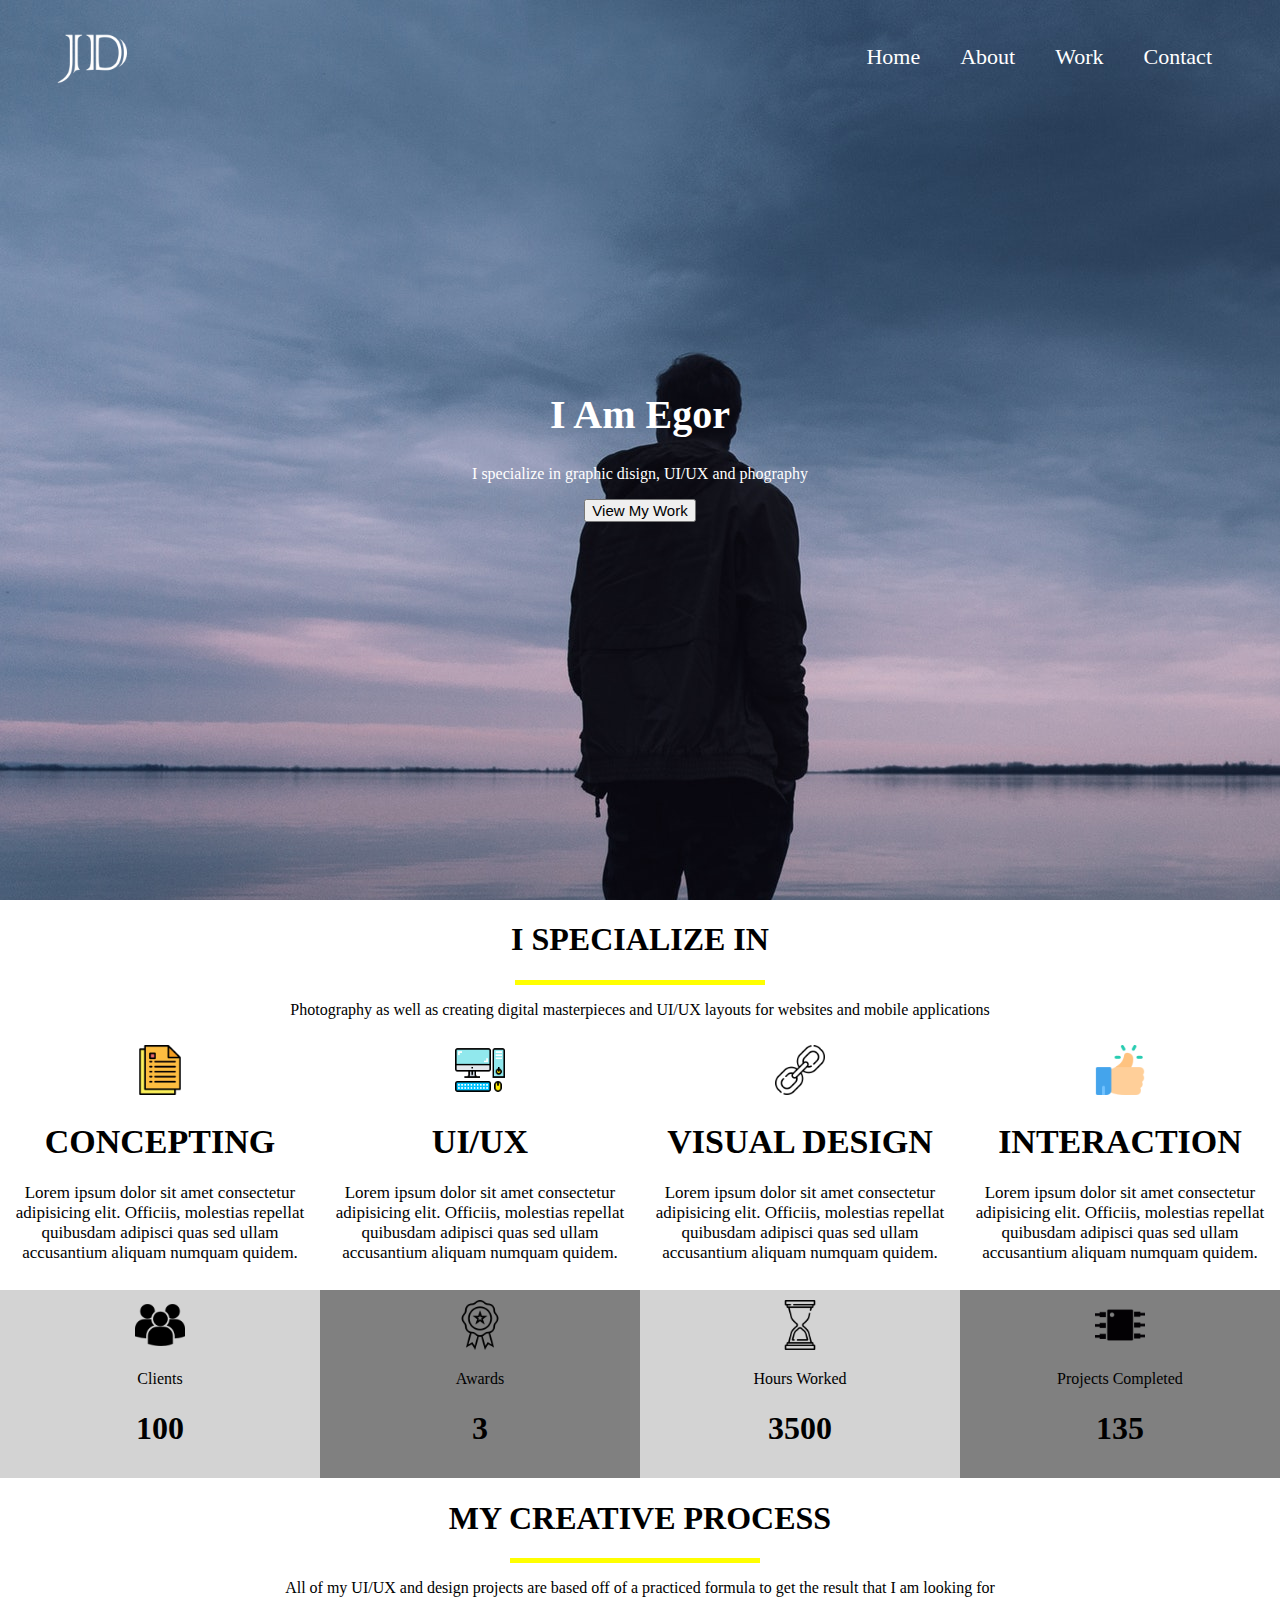
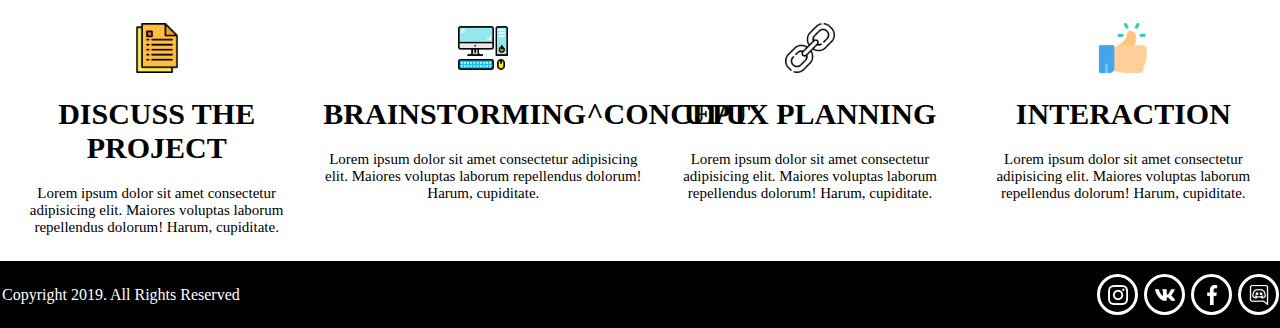
<file: index.html>
<!DOCTYPE html>
<html lang="en">

<head>
    <meta charset="UTF-8">
    <meta http-equiv="X-UA-Compatible" content="IE=edge">
    <meta name="viewport" content="width=device-width, initial-scale=1.0">
    <title>Document</title>
    <link rel="stylesheet" href="style.css">
</head>

<body>
    <div class="wow ">
        <div class="container">
            <div class="nav ">
                <div class="logo">
                    <img class="i" src="img/logo.png">
                </div>
                <div class="links">
                    <ul>
                        <li><a href="#">Home</a></li>
                        <li><a href="about.html">About</li>
                        <li><a href="work.html">Work</a></li>
                        <li><a href="contact.html">Contact</a></li>
                    </ul>
                </div>
            </div>
        </div>
        <div class="gross">
            <div>

                <h1 class="h">
                    I Am Egor
                </h1>

                <p>I specialize in graphic disign, UI/UX and phography</p>
                <button><a class="d" href="#">View My Work</button></a>
            </div>
        </div>
    </div>
    <div class="uspexi">
        <div>
            <div>
                <h1> I SPECIALIZE IN
                </h1>

            </div>
            <div class="polosa1"></div>


            <p>Photography as well as creating digital masterpieces and UI/UX layouts for websites and mobile
                applications</p>
        </div>
    </div>
    <div class="pods4">
        <div class="s4">
            <img src="img/document.png">
            <h1>CONCEPTING</h1>
            <p>Lorem ipsum dolor sit amet consectetur adipisicing elit. Officiis, molestias repellat quibusdam adipisci
                quas sed ullam accusantium aliquam numquam quidem.
            </p>
        </div>

        <div class="s4">
            <img src="img/desktop-computer.png">
            <h1>UI/UX</h1>
            <p>Lorem ipsum dolor sit amet consectetur adipisicing elit. Officiis, molestias repellat quibusdam adipisci
                quas sed ullam accusantium aliquam numquam quidem.
            </p>
        </div>


        <div class="s4">
            <img src="img/link.png">
            <h1>VISUAL DESIGN</h1>
            <p>Lorem ipsum dolor sit amet consectetur adipisicing elit. Officiis, molestias repellat quibusdam adipisci
                quas
                sed ullam accusantium aliquam numquam quidem.

            </p>
        </div>

        <div class="s4">
            <img src="img/like.png">
            <h1>INTERACTION</h1>
            <p>Lorem ipsum dolor sit amet consectetur adipisicing elit. Officiis, molestias repellat quibusdam adipisci
                quas
                sed ullam accusantium aliquam numquam quidem.
            </p>
        </div>


    </div>

    <div>
        <div class="pods4">
            <div class="s1">
                <img src="img/silhouette-mehrerer-benutzer.png">
                <p>Clients</p>
                <h1>100</h1>
            </div>
            <div class="s2">
                <img src="img/medaille.png">
                <p>Awards</p>
                <h1>3</h1>

            </div>
            <div class="s1">
                <img src="img/sanduhr.png">
                <p>Hours Worked</p>
                <h1>3500</h1>
            </div>
            <div class="s2">
                <img src="img/free-icon-integrated-circuit-1615.png">
                <p>Projects Completed</p>
                <h1>135</h1>

            </div>
        </div>
    </div>
    <div class="uspexi">
        <div>
            <div>
                <h1> MY CREATIVE PROCESS
                </h1>

            </div>
            <div class="polosa1"></div>


            <p>All of my UI/UX and design projects are based off of a practiced formula to get the result that I am
                looking for</p>
        </div>
    </div>
    <div class="pods4">
        <div class="wers">
            <img src="img/document.png">
            <h1>DISCUSS THE PROJECT</h1>
            <p>Lorem ipsum dolor sit amet consectetur adipisicing elit. Maiores voluptas laborum repellendus dolorum!
                Harum, cupiditate. </p>
        </div>

        <div class="wers">
            <img src="img/desktop-computer.png">
            <h1>BRAINSTORMING^CONCEPT</h1>
            <p>Lorem ipsum dolor sit amet consectetur adipisicing elit. Maiores voluptas laborum repellendus dolorum!
                Harum, cupiditate. </p>
        </div>


        <div class="wers">
            <img src="img/link.png">
            <h1>UI/UX PLANNING</h1>
            <p>Lorem ipsum dolor sit amet consectetur adipisicing elit. Maiores voluptas laborum repellendus dolorum!
                Harum, cupiditate.
            </p>
        </div>

        <div class="wers">
            <img src="img/like.png">
            <h1>INTERACTION</h1>
            <p>Lorem ipsum dolor sit amet consectetur adipisicing elit. Maiores voluptas laborum repellendus dolorum!
                Harum, cupiditate.
            </p>
        </div>


    </div>
    <footer class="fut">
        <div><p>
            Copyright 2019. All Rights Reserved
        </p></div>
        <div class="cc">
            <div class="circle">
                <img src="img/instagram.png">
            </div>
            <div class="circle">
                <img src="img/vk.png">
            </div>
            <div class="circle">
                <img src="img/facebook.png">
            </div>
            <div class="circle">
                <img src="img/discord.png">
            </div>
        </div>
    </footer>
</body>

</html>
</file>
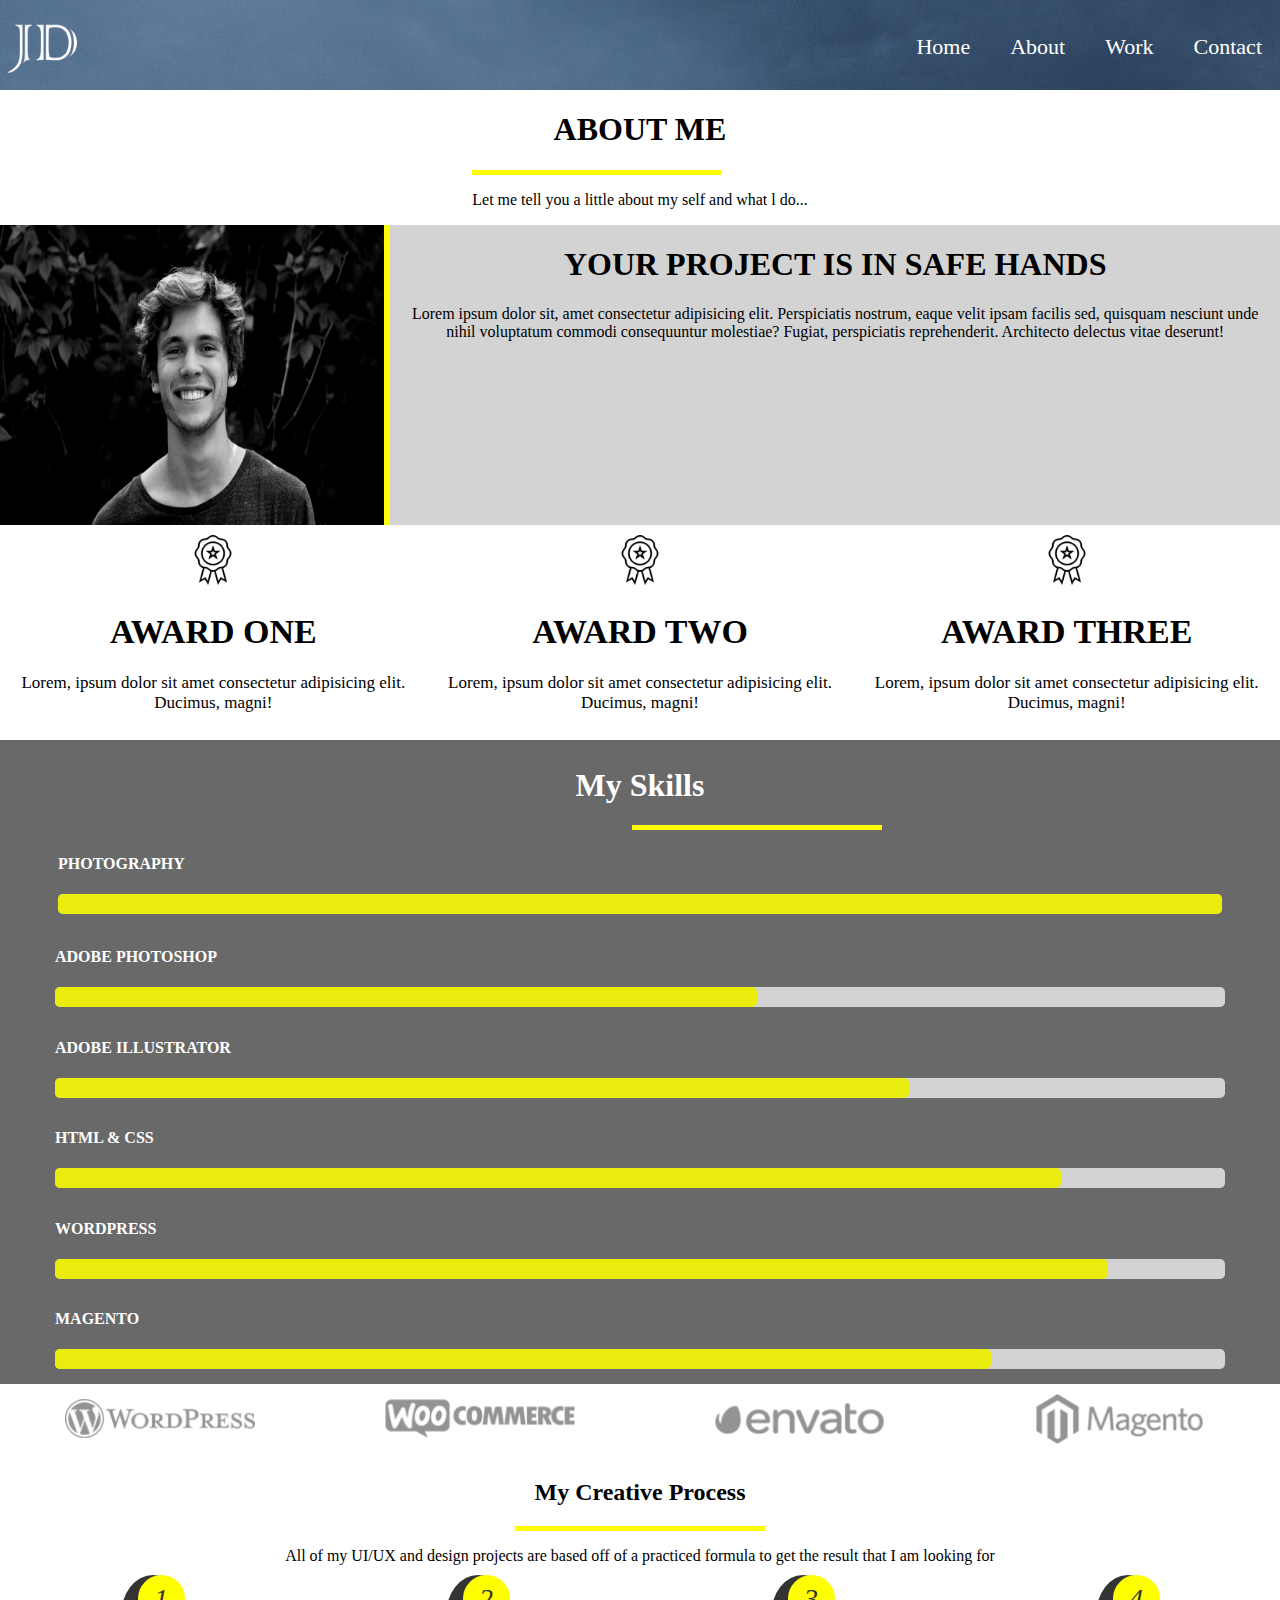
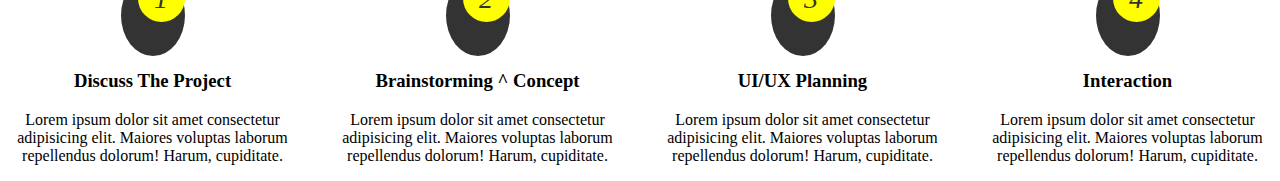
<file: about.html>
<!DOCTYPE html>
<html lang="en">

<head>
    <meta charset="UTF-8">
    <meta http-equiv="X-UA-Compatible" content="IE=edge">
    <meta name="viewport" content="width=device-width, initial-scale=1.0">
    <title>Document</title>
    <link rel="stylesheet" href="style.css">
    <link
      rel="stylesheet"
      href="https://use.fontawesome.com/releases/v5.7.2/css/all.css"
      integrity="sha384-fnmOCqbTlWIlj8LyTjo7mOUStjsKC4pOpQbqyi7RrhN7udi9RwhKkMHpvLbHG9Sr"
      crossorigin="anonymous"
    />
</head>

<body>
    <div class="wows ">
        <div class="container">
            <div class="nav ">
                <div class="logo">
                    <img class="i" src="img/logo.png">
                </div>
                <div class="links">
                    <ul>
                        <li><a href="index.html">Home</a></li>
                        <li><a href="#">About</li>
                        <li><a href="work.html">Work</a></li>
                        <li><a href="contact.html">Contact</a></li>
                    </ul>
                </div>
            </div>
        </div>
    </div>

    <div class="uspexi">
        <div>
            <div>
                <h1> ABOUT ME
                </h1>

            </div>
            <div class="polosa"></div>


            <p>Let me tell you a little about my self and what l do...</p>
        </div>
    </div>
    <div class="abo">
        <div class="photo">
            <img src="img/about.jpg">
        </div>
        <div class="snowaPolosa">

        </div>
        <div class="text">
            <h1 class="hands">YOUR PROJECT IS IN SAFE HANDS</h1>
            <p class="lorem">Lorem ipsum dolor sit, amet consectetur adipisicing elit. Perspiciatis nostrum, eaque velit ipsam facilis sed, quisquam nesciunt unde nihil voluptatum commodi consequuntur molestiae? Fugiat, perspiciatis reprehenderit. Architecto delectus vitae deserunt!</p>
        </div>
    </div>
    <div class="pods4">
        <div class="s6">
            <img src="img/medaille.png">
          <h1>AWARD ONE</h1>
            <p>
                Lorem, ipsum dolor sit amet consectetur adipisicing elit. Ducimus, magni!  </p>
     
        </div>

        <div class="s6">
            <img src="img/medaille.png">
            <h1>AWARD TWO</h1>
            <p>
                Lorem, ipsum dolor sit amet consectetur adipisicing elit. Ducimus, magni!  </p>
     
        </div>


        <div class="s6">
            <img src="img/medaille.png">
              <h1>AWARD THREE</h1>
            <p>
                Lorem, ipsum dolor sit amet consectetur adipisicing elit. Ducimus, magni!  </p>
        </div>

     


    </div>
    <div>
        <div class="container1">
            <div class="arron">
                <div class="skill">
                <h1>My Skills</h1></div>
                <div class="polosa"></div>
                <div class="qw">
                    <h4>PHOTOGRAPHY</h4>
                   
                        <div class="success" >
                           
                            <div style="width: 100%;">

                            </div>
                        
                    </div>
                </div>
                <div class="p-3">
                    <h4>ADOBE PHOTOSHOP</h4>
                    
                        <div class="success" >
                           
                            <div style="width: 60%;">

                            </div>
                       
                    </div>
                </div>
                <div class="p-3">
                    <h4>ADOBE ILLUSTRATOR</h4>
                    <div class="success" >
                           
                        <div style="width: 73%;">

                        </div>
                   
                </div>
                </div>
                <div class="p-3">
                    <h4>HTML & CSS</h4>
                    <div class="success" >
                           
                        <div style="width: 86%;">

                        </div>
                   
                </div>
                </div>
                <div class="p-3">
                    <h4>WORDPRESS</h4>
                    <div class="success" >
                           
                        <div style="width: 90%;">

                        </div>
                   
                </div>
                </div>
                <div class="p-3">
                    <h4>MAGENTO</h4>
                    <div class="success" >
                           
                        <div style="width: 80%;">

                        </div>
                   
                </div>
                </div>

            </div>
        </div>
    </div>
    <div class="pods4">
        <div class="s4">
            <img src="img/logo-wordpress.png">
         
        </div>

        <div class="s4">
            <img src="img/logo-woocommerce.png">
         
        </div>


        <div class="s4">
            <img src="img/logo-envato.png">
           
        </div>

        <div class="s4">
            <img src="img/logo-magento.png">

        </div>


    </div>
   
      <section id="home-c" class="text-center py-2">
        <div class="container">
          <h2 class="section-title">
            My Creative Process
          </h2>
          <div class="polosa"></div>
          <p class="lead">
            All of my UI/UX and design projects are based off of a practiced
            formula to get the result that I am looking for
          </p>
          <div class="process">
            <div>
              <i class="fas fa-file-alt fa-4x process-icon ">
                <div class="process-step">1</div>
              </i>
              <h3>Discuss The Project</h3>
              <p>
                Lorem ipsum dolor sit amet consectetur adipisicing elit. Maiores
                voluptas laborum repellendus dolorum! Harum, cupiditate.
              </p>
            </div>
            <div>
              <i class="fas fa-desktop fa-4x process-icon">
                <div class="process-step">2</div>
              </i>
              <h3>Brainstorming ^ Concept</h3>
              <p>
                Lorem ipsum dolor sit amet consectetur adipisicing elit. Maiores
                voluptas laborum repellendus dolorum! Harum, cupiditate.
              </p>
            </div>
            <div>
              <i class="fas fa-object-ungroup fa-4x process-icon">
                <div class="process-step">3</div>
              </i>
              <h3>UI/UX Planning</h3>
              <p>
                Lorem ipsum dolor sit amet consectetur adipisicing elit. Maiores
                voluptas laborum repellendus dolorum! Harum, cupiditate.
              </p>
            </div>
            <div>
              <i class="fas fa-thumbs-up fa-4x process-icon">
                <div class="process-step">4</div>
              </i>
              <h3>Interaction</h3>
              <p>
                Lorem ipsum dolor sit amet consectetur adipisicing elit. Maiores
                voluptas laborum repellendus dolorum! Harum, cupiditate.
              </p>
            </div>
          </div>
        </div>
      </section>
</body>

</html>
</file>
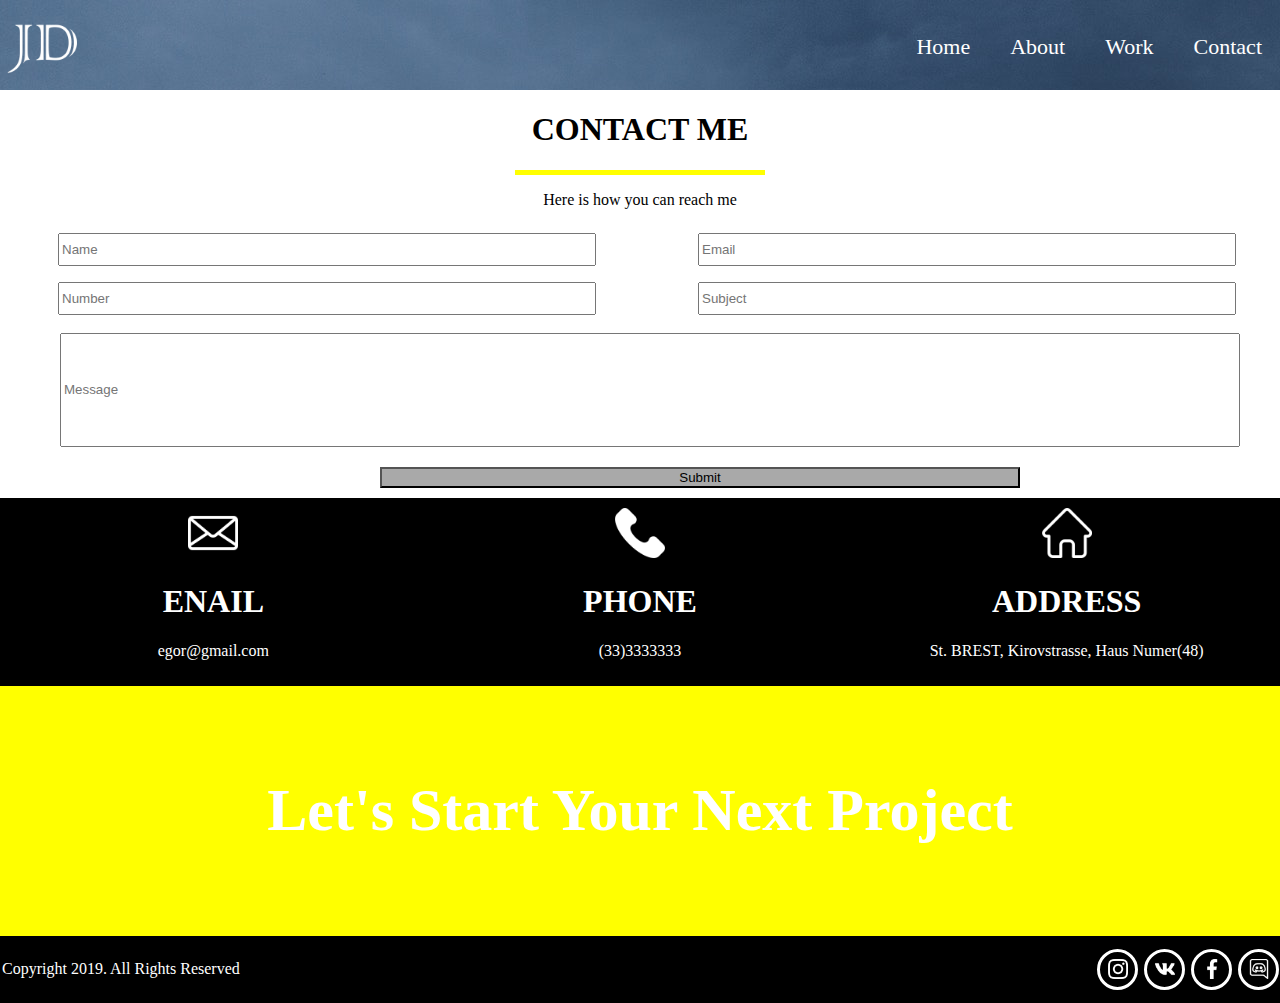
<file: contact.html>
<!DOCTYPE html>
<html lang="en">

<head>
    <meta charset="UTF-8">
    <meta http-equiv="X-UA-Compatible" content="IE=edge">
    <meta name="viewport" content="width=device-width, initial-scale=1.0">
    <title>Document</title>
    <link rel="stylesheet" href="style.css">
</head>

<body>
    <div class="wows ">
        <div class="container">
            <div class="nav ">
                <div class="logo">
                    <img class="i" src="img/logo.png">
                </div>
                <div class="links">
                    <ul>
                        <li><a href="index.html">Home</a></li>
                        <li><a href="about.html">About</li>
                        <li><a href="work.html">Work</a></li>
                        <li><a href="#">Contact</a></li>
                    </ul>
                </div>
            </div>
        </div>
    </div>
    <div class="uspexi">
        <div>
            <div>
                <h1> CONTACT ME
                </h1>

            </div>
            <div class="polosa"></div>


            <p>Here is how you can reach me
        </div>
    </div>
    <div class="etwas">
        <div class="podetwas1">
            <input class="wer" type="name" placeholder="Name">
        </div>
        <div class="podetwas1">
            <input class="wer" type="email" placeholder="Email">
        </div>
    </div>
    <div class="etwas">
        <div class="podetwas1">
            <input class="wer" type="number" placeholder="Number">
        </div>
        <div class="podetwas1">
            <input class="wer" type="name" placeholder="Subject">
        </div>
    </div>
    <div class="etwas">
        <div class="podetwas2">
            <input class="wer1" type="name" placeholder="Message">
        </div>
    </div>
    <div class="podetwasss">
        <input class="wer" type="submit" placeholder="Subject">
    </div>
    <footer>
        
            <div class="pods4">
                <div class="wersus">
                    <img src="img/message.png">
                    <h1>ENAIL</h1>
                    <p>egor@gmail.com </p>
                </div>
                <div class="wersus">
                    <img src="img/phone-call (1).png">
                    <h1>PHONE</h1>
                    <p>(33)3333333
                    </p>
                </div>
        
                <div class="wersus">
                    <img src="img/home.png">
                    <h1>ADDRESS</h1>
                    <p>St. BREST, Kirovstrasse, Haus Numer(48)
                    </p>
                </div>
        
        
            </div>
            <div class="tuta">
                <h1>Let's Start Your Next Project</h1>
            </div>
            <footer class="fut">
                <div><p>
                    Copyright 2019. All Rights Reserved
                </p></div>
                <div class="cc">
                    <div class="circle">
                        <img src="img/instagram.png">
                    </div>
                    <div class="circle">
                        <img src="img/vk.png">
                    </div>
                    <div class="circle">
                        <img src="img/facebook.png">
                    </div>
                    <div class="circle">
                        <img src="img/discord.png">
                    </div>
                </div>
            </footer>
    </footer>
</body>

</html>
</file>
<file: style.css>
body {
  margin: 0px; }

.i {
  height: 75px;
  margin: 3px; }

.nav {
  width: 100%;
  display: flex;
  align-items: center;
  padding: 2px;
  justify-content: space-between;
  height: 10vh; }

ul {
  display: flex; }

li {
  list-style: none;
  font-size: 22px;
  padding: 0 20px; }

a {
  text-decoration: none;
  color: white; }

.wow {
  background: url(img/showcase.jpg);
  height: 100vh;
  width: 100vw; }
  .wow .container {
    padding: 10px 50px; }

.wows {
  height: 10vh;
  background: url(img/showcase.jpg); }

.gross {
  color: white;
  display: flex;
  align-items: center;
  justify-content: center;
  flex-direction: row;
  padding: 250px;
  text-align: center; }
  .gross .d {
    font-size: 15px;
    color: black;
    height: 40px; }
  .gross .h {
    font-size: 40px; }

.polosa {
  background-color: yellow;
  height: 5px;
  width: 50px;
  padding: 0 100px; }

.polosa1 {
  background-color: yellow;
  height: 5px;
  width: 50px;
  padding: 0 100px;
  margin-left: 225px; }

.uspexi {
  display: flex;
  justify-content: center;
  text-align: center; }

.pods4 {
  display: flex;
  flex: row;
  flex-wrap: nowrap;
  width: 100%;
  text-align: center; }
  .pods4 .s6 {
    padding: 10px;
    width: 33.3333%;
    font-size: 17px;
    padding: 10px; }
  .pods4 .wersus {
    width: 33.333%;
    color: white;
    background-color: black;
    padding: 10px 0px; }
  .pods4 img {
    height: 50px; }
  .pods4 .s4 {
    width: 25%;
    font-size: 17px;
    padding: 10px; }
  .pods4 .s1 {
    width: 25%;
    background-color: lightgray;
    padding: 10px; }
  .pods4 .s2 {
    padding: 10px;
    width: 25%;
    background-color: gray; }
  .pods4 .wers {
    font-size: 15px;
    padding: 10px;
    width: 25%; }

.fut {
  width: 100%;
  display: flex;
  align-items: center;
  padding: 2px;
  justify-content: space-between;
  height: 7vh;
  background-color: black;
  color: white; }
  .fut .cc {
    display: flex;
    flex-direction: row; }
    .fut .cc .circle {
      display: flex;
      align-items: center;
      justify-content: center;
      height: 35px;
      width: 35px;
      border: white solid 3px;
      border-radius: 50%;
      margin: 3px; }
    .fut .cc img {
      height: 20px; }

.podsack {
  display: flex;
  flex: row;
  flex-wrap: nowrap;
  width: 100%;
  padding: 0px 50px; }
  .podsack .it {
    background-color: yellow;
    width: 100%; }
  .podsack .werk {
    width: 100%;
    height: 100%; }
    .podsack .werk:hover {
      opacity: 0; }
  .podsack img {
    height: 100%;
    width: 100%; }

.etwas {
  display: flex;
  flex-wrap: nowrap;
  padding: 0px 50px;
  width: 100%; }
  .etwas .podetwas1 {
    width: 50%;
    margin: 8px; }
    .etwas .podetwas1 .wer {
      width: 85%;
      height: 3vh; }
  .etwas .podetwas2 {
    margin: 10px;
    width: 100%;
    display: flex;
    text-align: start; }
    .etwas .podetwas2 .wer1 {
      width: 93%;
      height: 12vh; }

.podetwasss {
  width: 100%;
  padding: 0px 50px;
  margin: 10px;
  display: flex;
  justify-content: center; }
  .podetwasss .wer {
    width: 50%;
    background-color: darkgray; }

.tuta {
  background-color: yellow;
  color: white;
  height: 250px;
  font-size: 30px;
  display: flex;
  align-items: center;
  justify-content: center;
  text-align: center; }

.abo {
  height: 300px;
  width: 100%;
  display: flex;
  flex-wrap: nowrap; }
  .abo .photo {
    width: 30%;
    height: 100%; }
    .abo .photo img {
      width: 100%;
      height: 100%; }
  .abo .snowaPolosa {
    width: 0.5%;
    height: 100%;
    background-color: yellow; }
  .abo .text {
    text-align: center;
    width: 69.5%;
    height: 100%;
    background-color: lightgray; }
    .abo .text .hands {
      padding: 0px 5px; }
    .abo .text .lorem {
      padding: 0px 5px; }

.container1 {
  padding: 0px 50px;
  background-color: dimgray;
  color: white; }
  .container1 .arron {
    display: flex;
    flex-direction: column;
    padding: 5px; }
    .container1 .arron .skill {
      text-align: center; }
    .container1 .arron .polosa {
      background-color: yellow;
      height: 5px;
      width: 50px;
      padding: 0 100px;
      margin-left: 577px; }
    .container1 .arron .qw {
      padding: 3px; }
    .container1 .arron .success {
      height: 20px;
      background: lightgrey;
      border-radius: 5px;
      margin-bottom: 10px; }
      .container1 .arron .success div {
        height: 100%;
        border-radius: 5px;
        color: #fff;
        background: #e9ec0d; }

#home-c .container {
  display: flex;
  justify-content: center;
  align-items: center;
  flex-direction: column; }

#home-c .section-title {
  display: flex;
  justify-content: center;
  align-items: center; }

#home-c .process {
  display: grid;
  grid-template-columns: repeat(4, 1fr);
  grid-gap: 20px;
  text-align: center; }
  #home-c .process-step {
    display: flex;
    justify-content: center;
    align-items: center;
    position: absolute;
    top: 0;
    right: 0;
    font-size: 28px;
    background: yellow;
    color: #333;
    border-radius: 50%;
    height: 15px;
    width: 15px;
    line-height: 15px;
    padding: 1rem;
    transition: all 2s; }
  #home-c .process-icon {
    border-radius: 50%;
    background: #333;
    color: #fff;
    padding: 2rem;
    width: 70px;
    height: 70px;
    line-height: 70px;
    text-align: center;
    position: relative;
    transition: all 1s; }
    #home-c .process-icon:hover {
      background: #29e671;
      width: 90px;
      height: 90px;
      line-height: 90px; }
      #home-c .process-icon:hover .process-step {
        background: #1d93e2;
        color: #fff; }

@media (max-width: 800px) {
  #header-home {
    height: 30px; }
    #header-home .header-content {
      padding-top: 5px; } }
</file>
